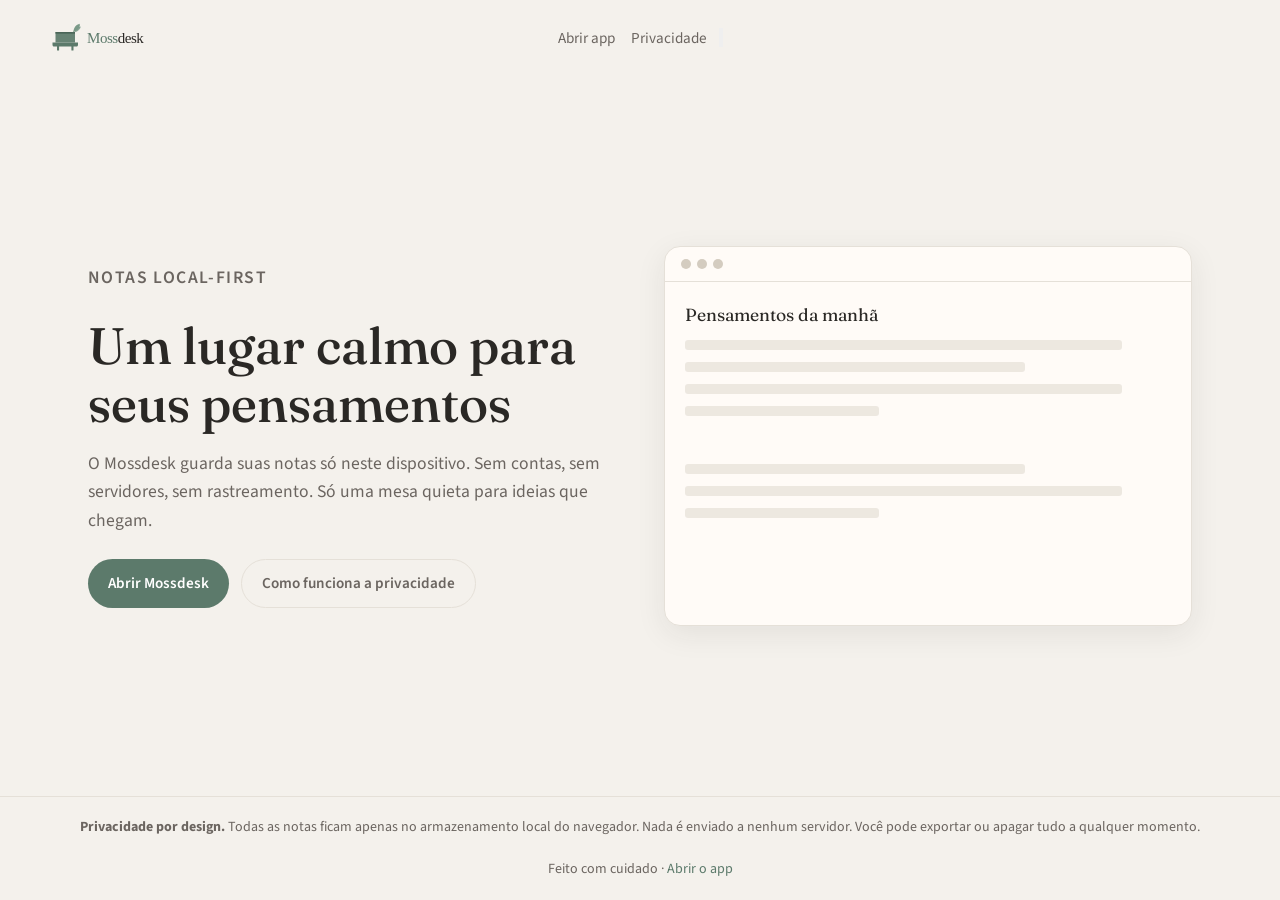
<file: index.html>
<!DOCTYPE html>
<html lang="pt-BR">
<head>
  <meta charset="UTF-8" />
  <meta name="viewport" content="width=device-width, initial-scale=1" />
  <title>Mossdesk — Um lugar calmo para seus pensamentos</title>
  <meta name="description" content="Mossdesk é um app de notas local-first. Seus pensamentos ficam no dispositivo. Sem contas, sem rastreamento." />
  <meta name="theme-color" content="#5C7A6B" />
  <meta name="mobile-web-app-capable" content="yes" />
  <meta name="apple-mobile-web-app-capable" content="yes" />
  <meta name="apple-mobile-web-app-status-bar-style" content="default" />
  <meta name="apple-mobile-web-app-title" content="Mossdesk" />
  <link rel="manifest" href="site.webmanifest" />
  <link rel="icon" href="favicon.svg" type="image/svg+xml" />
  <link rel="apple-touch-icon" href="favicon.svg" />
  <link rel="preconnect" href="https://fonts.googleapis.com" />
  <link rel="preconnect" href="https://fonts.gstatic.com" crossorigin />
  <link href="https://fonts.googleapis.com/css2?family=Fraunces:opsz,wght@9..144,400;9..144,500;9..144,600&family=Source+Sans+3:wght@400;500;600&display=swap" rel="stylesheet" />
  <link rel="stylesheet" href="styles.css" />
</head>
<body>
  <div class="landing">
    <div id="nav-overlay" class="nav-overlay" hidden></div>
    <aside id="side-nav" class="side-nav" aria-hidden="true">
      <div class="side-nav-header">
        <span class="side-nav-title">Menu</span>
        <button id="nav-close" class="btn-icon" aria-label="Fechar menu">
          <svg xmlns="http://www.w3.org/2000/svg" fill="none" viewBox="0 0 24 24" stroke="currentColor" stroke-width="2">
            <path stroke-linecap="round" stroke-linejoin="round" d="M6 18L18 6M6 6l12 12" />
          </svg>
        </button>
      </div>
      <nav class="side-nav-links">
        <a href="app.html" class="side-nav-link">Abrir app</a>
        <a href="#privacy" class="side-nav-link" id="nav-privacy">Privacidade</a>
      </nav>
    </aside>
    <header class="landing-header">
      <button id="nav-open" class="btn-icon header-menu-btn" aria-label="Abrir menu">
        <svg xmlns="http://www.w3.org/2000/svg" fill="none" viewBox="0 0 24 24" stroke="currentColor" stroke-width="2">
          <path stroke-linecap="round" stroke-linejoin="round" d="M3.75 6.75h16.5M3.75 12h16.5m-16.5 5.25h16.5" />
        </svg>
      </button>
      <a href="index.html" class="logo" aria-label="Mossdesk home">
        <img src="logo.svg" alt="Mossdesk" class="logo-img" width="160" height="48" />
      </a>
      <div class="header-right">
        <nav class="landing-nav desktop-nav">
          <a href="app.html">Abrir app</a>
          <a href="#privacy">Privacidade</a>
        </nav>
        <button class="theme-toggle" data-theme-toggle title="Tema" aria-label="Tema">
          <svg xmlns="http://www.w3.org/2000/svg" fill="none" viewBox="0 0 24 24" stroke="currentColor" stroke-width="2">
            <path stroke-linecap="round" stroke-linejoin="round" d="M21.752 15.002A9.72 9.72 0 0118 15.75c-5.385 0-9.75-4.365-9.75-9.75 0-1.33.266-2.597.748-3.752A9.753 9.753 0 003 11.25C3 16.635 7.365 21 12.75 21a9.753 9.753 0 009.002-5.998z" />
          </svg>
        </button>
      </div>
    </header>
    <main class="hero">
      <div class="hero-content">
        <p class="hero-eyebrow">Notas local-first</p>
        <h1>Um lugar calmo para seus pensamentos</h1>
        <p>
          O Mossdesk guarda suas notas só neste dispositivo.
          Sem contas, sem servidores, sem rastreamento.
          Só uma mesa quieta para ideias que chegam.
        </p>
        <div style="display: flex; gap: 0.75rem; flex-wrap: wrap;">
          <a href="app.html" class="btn btn-primary">Abrir Mossdesk</a>
          <a href="#privacy" class="btn btn-ghost">Como funciona a privacidade</a>
        </div>
      </div>
      <div class="hero-visual" aria-hidden="true">
        <div class="hero-visual-header">
          <div class="hero-visual-dot"></div>
          <div class="hero-visual-dot"></div>
          <div class="hero-visual-dot"></div>
        </div>
        <div class="hero-visual-body">
          <div class="hero-note-title">Pensamentos da manhã</div>
          <div class="hero-line long"></div>
          <div class="hero-line medium"></div>
          <div class="hero-line long"></div>
          <div class="hero-line short"></div>
          <div style="height: 1.5rem;"></div>
          <div class="hero-line medium"></div>
          <div class="hero-line long"></div>
          <div class="hero-line short"></div>
        </div>
      </div>
    </main>
    <footer class="landing-footer" id="privacy">
      <p>
        <strong>Privacidade por design.</strong>
        Todas as notas ficam apenas no armazenamento local do navegador.
        Nada é enviado a nenhum servidor. Você pode exportar ou apagar tudo a qualquer momento.
        <br /><br />
        Feito com cuidado · <a href="app.html">Abrir o app</a>
      </p>
    </footer>
  </div>
  <script>
    (function () {
      function initTheme() {
        const stored = localStorage.getItem("mossdesk-theme");
        if (stored === "dark" || stored === "light") {
          document.documentElement.setAttribute("data-theme", stored);
        }
      }
      function toggleTheme() {
        const current = document.documentElement.getAttribute("data-theme");
        const systemDark = window.matchMedia("(prefers-color-scheme: dark)").matches;
        let next = current === "dark" ? "light" : current === "light" ? "dark" : (systemDark ? "light" : "dark");
        document.documentElement.setAttribute("data-theme", next);
        localStorage.setItem("mossdesk-theme", next);
      }
      initTheme();
      document.querySelectorAll("[data-theme-toggle]").forEach((btn) => btn.addEventListener("click", toggleTheme));
      const sideNav = document.getElementById("side-nav");
      const overlay = document.getElementById("nav-overlay");
      const openBtn = document.getElementById("nav-open");
      const closeBtn = document.getElementById("nav-close");
      function openNav() {
        sideNav.classList.add("open");
        sideNav.setAttribute("aria-hidden", "false");
        overlay.hidden = false;
        overlay.classList.add("visible");
      }
      function closeNav() {
        sideNav.classList.remove("open");
        sideNav.setAttribute("aria-hidden", "true");
        overlay.classList.remove("visible");
        setTimeout(() => { overlay.hidden = true; }, 250);
      }
      openBtn.addEventListener("click", openNav);
      closeBtn.addEventListener("click", closeNav);
      overlay.addEventListener("click", closeNav);
      document.getElementById("nav-privacy").addEventListener("click", closeNav);
    })();
  </script>
</body>
</html>
</file>
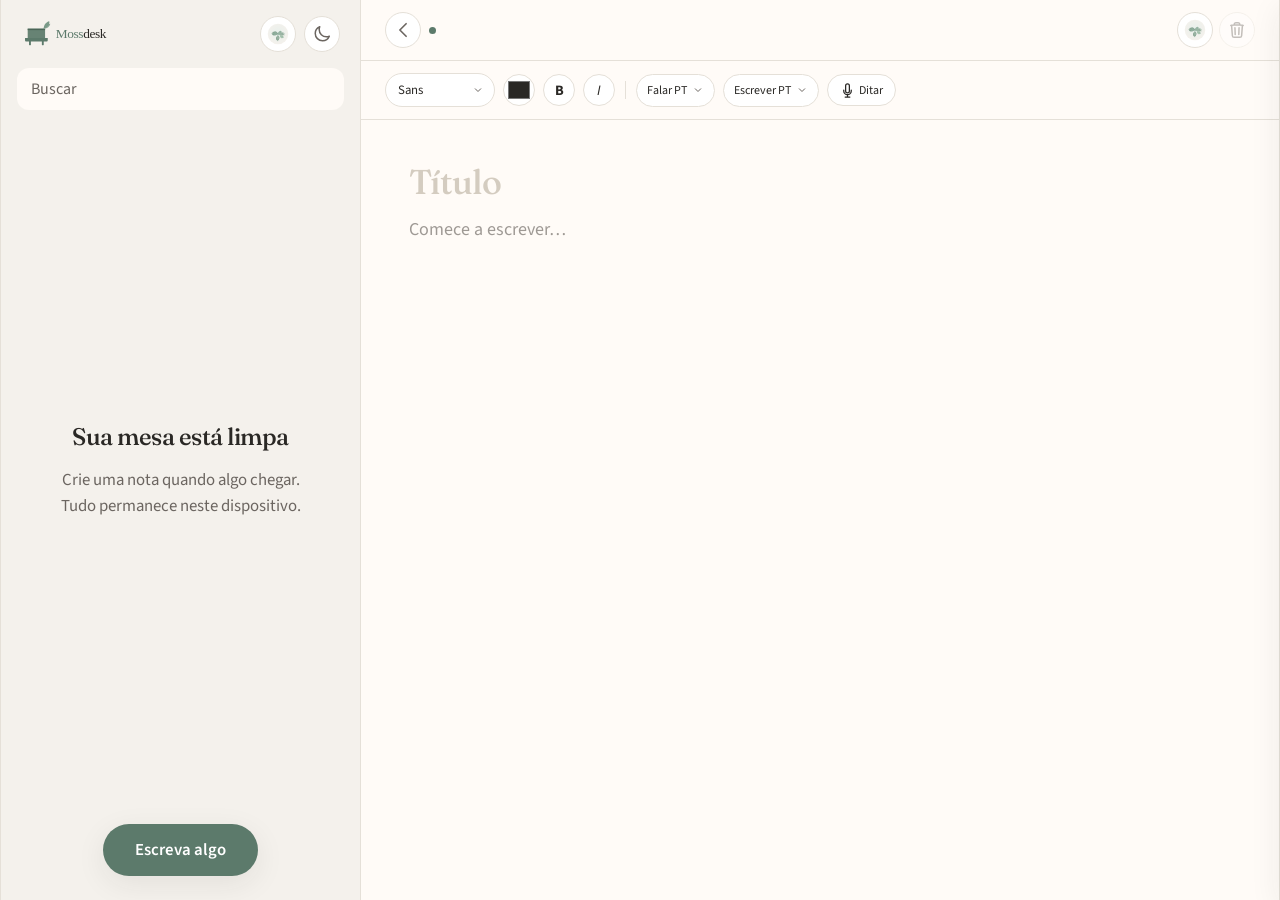
<file: app.html>
<!DOCTYPE html>
<html lang="pt-BR">
<head>
  <meta charset="UTF-8" />
  <meta name="viewport" content="width=device-width, initial-scale=1, viewport-fit=cover" />
  <title>Mossdesk</title>
  <meta name="description" content="Notas local-first. Seus pensamentos ficam neste dispositivo." />
  <meta name="theme-color" content="#5C7A6B" />
  <meta name="mobile-web-app-capable" content="yes" />
  <meta name="apple-mobile-web-app-capable" content="yes" />
  <meta name="apple-mobile-web-app-status-bar-style" content="default" />
  <meta name="apple-mobile-web-app-title" content="Mossdesk" />
  <link rel="manifest" href="site.webmanifest" />
  <link rel="icon" href="favicon.svg" type="image/svg+xml" />
  <link rel="apple-touch-icon" href="favicon.svg" />
  <link rel="preconnect" href="https://fonts.googleapis.com" />
  <link rel="preconnect" href="https://fonts.gstatic.com" crossorigin />
  <link href="https://fonts.googleapis.com/css2?family=Fraunces:opsz,wght@9..144,400;9..144,500;9..144,600&family=Source+Sans+3:wght@400;500;600&family=Lora:wght@400;600&family=Merriweather:wght@400;700&family=Playfair+Display:wght@400;600&family=IBM+Plex+Sans:wght@400;500;600&family=Space+Grotesk:wght@400;500;600&display=swap" rel="stylesheet" />
  <link rel="stylesheet" href="styles.css" />
  <link rel="stylesheet" href="lichen.css" />
</head>
<body>
  <div class="app notes-shell">
    <section id="home-view" class="home-view">
      <header class="home-header">
        <a href="index.html" class="home-logo" aria-label="Mossdesk">
          <img src="logo.svg" alt="Mossdesk" class="logo-img logo-img--sm" width="120" height="40" />
        </a>
        <div class="home-header-actions">
          <button id="btn-ai-home" class="pill-btn pill-btn--lichen" title="Lichen" aria-label="Lichen">
            <img src="lichen-avatar.svg" alt="" class="lichen-icon" width="22" height="22" />
          </button>
          <button class="pill-btn theme-toggle" data-theme-toggle title="Tema" aria-label="Tema">
            <svg xmlns="http://www.w3.org/2000/svg" width="18" height="18" fill="none" viewBox="0 0 24 24" stroke="currentColor" stroke-width="2">
              <path stroke-linecap="round" stroke-linejoin="round" d="M21.752 15.002A9.72 9.72 0 0118 15.75c-5.385 0-9.75-4.365-9.75-9.75 0-1.33.266-2.597.748-3.752A9.753 9.753 0 003 11.25C3 16.635 7.365 21 12.75 21a9.753 9.753 0 009.002-5.998z" />
            </svg>
          </button>
        </div>
      </header>
      <div class="home-search-wrap">
        <input id="search-input" class="home-search" type="search" placeholder="Buscar" autocomplete="off" />
      </div>
      <div id="home-empty" class="home-empty">
        <h1 class="home-empty-title">Sua mesa está limpa</h1>
        <p class="home-empty-text">Crie uma nota quando algo chegar.<br />Tudo permanece neste dispositivo.</p>
      </div>
      <div id="home-list" class="home-list" hidden></div>
      <div class="home-fab-wrap">
        <button id="btn-write" class="home-fab" type="button">Escreva algo</button>
      </div>
    </section>
    <section id="editor-view" class="editor-view" hidden>
      <header class="editor-topbar">
        <button id="btn-back" class="pill-btn" type="button" aria-label="Voltar">
          <svg xmlns="http://www.w3.org/2000/svg" width="20" height="20" fill="none" viewBox="0 0 24 24" stroke="currentColor" stroke-width="2">
            <path stroke-linecap="round" stroke-linejoin="round" d="M15.75 19.5L8.25 12l7.5-7.5" />
          </svg>
        </button>
        <div class="editor-topbar-meta">
          <span class="privacy-dot" title="Somente local"></span>
          <span id="editor-meta" class="editor-meta-text"></span>
        </div>
        <div class="editor-topbar-actions">
          <button id="btn-ai" class="pill-btn pill-btn--lichen" title="Lichen" aria-label="Lichen">
            <img src="lichen-avatar.svg" alt="" class="lichen-icon" width="22" height="22" />
          </button>
          <button id="btn-delete" class="pill-btn" title="Apagar" aria-label="Apagar" disabled>
            <svg xmlns="http://www.w3.org/2000/svg" width="18" height="18" fill="none" viewBox="0 0 24 24" stroke="currentColor" stroke-width="2">
              <path stroke-linecap="round" stroke-linejoin="round" d="M14.74 9l-.346 9m-4.788 0L9.26 9m9.968-3.21c.342.052.682.107 1.022.166m-1.022-.165L18.16 19.673a2.25 2.25 0 01-2.244 2.077H8.084a2.25 2.25 0 01-2.244-2.077L4.772 5.79m14.456 0a48.108 48.108 0 00-3.478-.397m-12 .562c.34-.059.68-.114 1.022-.165m0 0a48.11 48.11 0 013.478-.397m7.5 0v-.916c0-1.18-.91-2.164-2.09-2.201a51.964 51.964 0 00-3.32 0c-1.18.037-2.09 1.022-2.09 2.201v.916m7.5 0a48.667 48.667 0 00-7.5 0" />
            </svg>
          </button>
        </div>
      </header>
      <div class="format-bar format-bar--notes" role="toolbar" aria-label="Formatação">
        <select id="font-select" class="pill-select" title="Fonte">
          <option value="Source Sans 3, system-ui, sans-serif">Sans</option>
          <option value="Fraunces, Georgia, serif">Fraunces</option>
          <option value="Lora, Georgia, serif">Lora</option>
          <option value="Merriweather, Georgia, serif">Merriweather</option>
          <option value="Playfair Display, Georgia, serif">Playfair</option>
          <option value="IBM Plex Sans, system-ui, sans-serif">Plex</option>
          <option value="Space Grotesk, system-ui, sans-serif">Grotesk</option>
          <option value="Georgia, serif">Georgia</option>
        </select>
        <input type="color" id="color-picker" class="pill-color" value="#2A2825" title="Cor" />
        <button type="button" id="btn-bold" class="pill-tool" title="Negrito"><strong>B</strong></button>
        <button type="button" id="btn-italic" class="pill-tool" title="Itálico"><em>I</em></button>
        <span class="pill-sep"></span>
        <select id="dictation-speak-lang" class="pill-select pill-select--sm" title="Idioma da fala">
          <option value="pt-BR">Falar PT</option>
          <option value="en-US">Falar EN</option>
          <option value="es-ES">Falar ES</option>
          <option value="de-DE">Falar DE</option>
          <option value="fr-FR">Falar FR</option>
        </select>
        <select id="dictation-write-lang" class="pill-select pill-select--sm" title="Idioma da escrita">
          <option value="pt">Escrever PT</option>
          <option value="en">Escrever EN</option>
          <option value="es">Escrever ES</option>
          <option value="de">Escrever DE</option>
          <option value="fr">Escrever FR</option>
        </select>
        <button type="button" id="btn-mic" class="pill-tool pill-tool--mic" title="Ditar">
          <svg xmlns="http://www.w3.org/2000/svg" width="15" height="15" fill="none" viewBox="0 0 24 24" stroke="currentColor" stroke-width="2">
            <path stroke-linecap="round" stroke-linejoin="round" d="M12 18.75a6 6 0 006-6v-1.5m-6 7.5a6 6 0 01-6-6v-1.5m6 7.5v3.75m-3.75 0h7.5M12 15.75a3 3 0 01-3-3V4.5a3 3 0 116 0v8.25a3 3 0 01-3 3z" />
          </svg>
          <span id="mic-label">Ditar</span>
        </button>
      </div>
      <div class="editor-scroll">
        <input id="note-title" class="note-title-input" type="text" placeholder="Título" autocomplete="off" />
        <div id="note-content" class="note-content" contenteditable="true" role="textbox" aria-multiline="true" aria-label="Conteúdo" data-placeholder="Comece a escrever…"></div>
      </div>
    </section>
    <aside id="ai-panel" class="ai-panel" aria-hidden="true">
      <div class="ai-panel-header">
        <div class="ai-panel-identity">
          <div class="lichen-avatar-wrap" aria-hidden="true">
            <img src="lichen-avatar.svg" alt="" class="lichen-avatar" width="56" height="56" />
          </div>
          <div>
            <h2 class="ai-panel-title">Lichen</h2>
            <p class="ai-panel-sub">Companheiro calmo da sua mesa</p>
          </div>
        </div>
        <button id="ai-close" class="pill-btn" aria-label="Fechar">
          <svg xmlns="http://www.w3.org/2000/svg" width="18" height="18" fill="none" viewBox="0 0 24 24" stroke="currentColor" stroke-width="2">
            <path stroke-linecap="round" stroke-linejoin="round" d="M6 18L18 6M6 6l12 12" />
          </svg>
        </button>
      </div>
      <div class="ai-lang-row">
        <label for="lichen-lang" class="ai-lang-label">Idioma</label>
        <select id="lichen-lang" class="pill-select">
          <option value="pt">Português</option>
          <option value="en">English</option>
          <option value="es">Español</option>
          <option value="de">Deutsch</option>
          <option value="fr">Français</option>
        </select>
      </div>
      <div class="ai-quick">
        <button type="button" class="ai-chip" data-action="summarize">Resumir</button>
        <button type="button" class="ai-chip" data-action="continue">Continuar</button>
        <button type="button" class="ai-chip" data-action="shorten">Encurtar</button>
        <button type="button" class="ai-chip" data-action="expand">Expandir</button>
        <button type="button" class="ai-chip" data-action="improve">Melhorar</button>
        <button type="button" class="ai-chip" data-action="outline">Estrutura</button>
        <button type="button" class="ai-chip" data-action="questions">Perguntas</button>
        <button type="button" class="ai-chip" data-action="research">Pesquisar</button>
      </div>
      <div id="ai-messages" class="ai-messages"></div>
      <div class="ai-input-row">
        <textarea id="ai-input" class="ai-input" rows="2" placeholder="Pergunte ao Lichen…"></textarea>
        <div class="ai-input-actions">
          <button type="button" id="ai-mic" class="pill-btn" aria-label="Falar">
            <svg xmlns="http://www.w3.org/2000/svg" width="18" height="18" fill="none" viewBox="0 0 24 24" stroke="currentColor" stroke-width="2">
              <path stroke-linecap="round" stroke-linejoin="round" d="M12 18.75a6 6 0 006-6v-1.5m-6 7.5a6 6 0 01-6-6v-1.5m6 7.5v3.75m-3.75 0h7.5M12 15.75a3 3 0 01-3-3V4.5a3 3 0 116 0v8.25a3 3 0 01-3 3z" />
            </svg>
          </button>
          <button type="button" id="ai-send" class="btn btn-primary ai-send">Enviar</button>
        </div>
      </div>
      <details class="ai-settings">
        <summary>API (opcional)</summary>
        <p class="ai-settings-help">Chave compatível com OpenAI. Só neste navegador.</p>
        <label class="ai-settings-label" for="ai-api-key">API key</label>
        <input id="ai-api-key" class="ai-settings-input" type="password" placeholder="sk-…" autocomplete="off" />
        <label class="ai-settings-label" for="ai-api-base">Base URL</label>
        <input id="ai-api-base" class="ai-settings-input" type="url" placeholder="https://api.openai.com/v1" autocomplete="off" />
        <label class="ai-settings-label" for="ai-api-model">Model</label>
        <input id="ai-api-model" class="ai-settings-input" type="text" placeholder="gpt-4o-mini" autocomplete="off" />
        <button type="button" id="ai-save-settings" class="btn btn-ghost ai-save-btn">Salvar</button>
        <p id="ai-settings-status" class="ai-settings-status"></p>
      </details>
      <p class="ai-privacy-note">Lichen funciona offline por padrão.</p>
    </aside>
    <div id="ai-overlay" class="ai-overlay" hidden></div>
    <button id="btn-new" type="button" hidden></button>
    <button id="btn-export" type="button" hidden></button>
    <button id="btn-clear" type="button" hidden></button>
    <div id="notes-list" hidden></div>
    <div id="sidebar" hidden></div>
    <div id="sidebar-overlay" hidden></div>
    <div id="editor-empty" hidden></div>
    <div id="editor-form" hidden></div>
    <button id="mobile-menu-btn" type="button" hidden></button>
  </div>
  <script src="app.js"></script>
</body>
</html>
</file>
<file: styles.css>
/* Mossdesk — mobile-first + desktop master-detail */

:root {
  --bg: #F4F1EC;
  --surface: #FFFBF7;
  --surface-elevated: #FFFFFF;
  --text: #2A2825;
  --text-muted: #6B6560;
  --accent: #5C7A6B;
  --accent-hover: #4A6557;
  --accent-soft: #E8F0EC;
  --border: #E5E0D8;
  --border-strong: #D4CCC0;
  --danger: #A65D4E;
  --danger-soft: #F8EDE9;
  --shadow-soft: 0 1px 3px rgba(42, 40, 37, 0.04);
  --shadow-lift: 0 8px 30px rgba(42, 40, 37, 0.08);
  --font-display: "Fraunces", Georgia, serif;
  --font-body: "Source Sans 3", system-ui, -apple-system, sans-serif;
  --radius-pill: 999px;
  --radius-md: 12px;
  --radius-lg: 16px;
  --ease: cubic-bezier(0.32, 0.72, 0, 1);
  --ease-out: cubic-bezier(0.22, 1, 0.36, 1);
  --duration: 0.38s;
}

[data-theme="dark"] {
  --bg: #1C1B19;
  --surface: #252320;
  --surface-elevated: #2E2C29;
  --text: #F0EDE8;
  --text-muted: #A09A92;
  --accent: #7A9A88;
  --accent-hover: #8FAE9C;
  --accent-soft: #2A332E;
  --border: #3A3732;
  --border-strong: #4A4640;
  --danger: #C47A6C;
  --danger-soft: #3A2A26;
  --shadow-soft: 0 1px 3px rgba(0, 0, 0, 0.2);
  --shadow-lift: 0 8px 30px rgba(0, 0, 0, 0.35);
}

@media (prefers-color-scheme: dark) {
  :root:not([data-theme="light"]) {
    --bg: #1C1B19;
    --surface: #252320;
    --surface-elevated: #2E2C29;
    --text: #F0EDE8;
    --text-muted: #A09A92;
    --accent: #7A9A88;
    --accent-hover: #8FAE9C;
    --accent-soft: #2A332E;
    --border: #3A3732;
    --border-strong: #4A4640;
    --danger: #C47A6C;
    --danger-soft: #3A2A26;
    --shadow-soft: 0 1px 3px rgba(0, 0, 0, 0.2);
    --shadow-lift: 0 8px 30px rgba(0, 0, 0, 0.35);
  }
}

*, *::before, *::after { box-sizing: border-box; margin: 0; padding: 0; }
html { font-size: 16px; -webkit-font-smoothing: antialiased; height: 100%; }
body {
  font-family: var(--font-body);
  background: var(--bg);
  color: var(--text);
  line-height: 1.5;
  min-height: 100%;
  min-height: 100dvh;
  transition: background 0.25s ease, color 0.25s ease;
}

.logo-img { display: block; height: 36px; width: auto; }
.logo-img--sm { height: 32px; }

.notes-shell, .app.notes-shell {
  position: relative;
  min-height: 100dvh;
  height: 100dvh;
  overflow: hidden;
  display: block;
  background: var(--bg);
}

.home-view,
.editor-view {
  position: absolute;
  inset: 0;
  display: flex;
  flex-direction: column;
  will-change: transform, opacity;
  backface-visibility: hidden;
  -webkit-backface-visibility: hidden;
}

.home-view {
  z-index: 1;
  opacity: 0;
  transform: translate3d(-28%, 0, 0) scale(0.96);
  transition: opacity var(--duration) var(--ease), transform var(--duration) var(--ease);
  pointer-events: none;
}
.home-view.is-visible {
  opacity: 1;
  transform: translate3d(0, 0, 0) scale(1);
  pointer-events: auto;
}
.home-view.is-leaving {
  opacity: 0.55;
  transform: translate3d(-18%, 0, 0) scale(0.97);
  pointer-events: none;
}

.editor-view {
  z-index: 2;
  background: var(--bg);
  opacity: 0;
  transform: translate3d(100%, 0, 0);
  transition: opacity var(--duration) var(--ease), transform var(--duration) var(--ease);
  pointer-events: none;
  box-shadow: -8px 0 32px rgba(42, 40, 37, 0.06);
}
.editor-view.is-visible {
  opacity: 1;
  transform: translate3d(0, 0, 0);
  pointer-events: auto;
}
.editor-view.is-leaving {
  opacity: 0;
  transform: translate3d(100%, 0, 0);
  pointer-events: none;
}

.home-note {
  opacity: 0;
  transform: translateY(12px);
  animation: noteIn 0.4s var(--ease-out) forwards;
}
.home-note:nth-child(1) { animation-delay: 0.04s; }
.home-note:nth-child(2) { animation-delay: 0.08s; }
.home-note:nth-child(3) { animation-delay: 0.12s; }
.home-note:nth-child(4) { animation-delay: 0.16s; }
.home-note:nth-child(5) { animation-delay: 0.2s; }
.home-note:nth-child(6) { animation-delay: 0.24s; }
.home-note:nth-child(n+7) { animation-delay: 0.28s; }

@keyframes noteIn {
  to { opacity: 1; transform: translateY(0); }
}

.home-empty.is-visible .home-empty-title,
.home-empty.is-visible .home-empty-text {
  animation: fadeUp 0.45s var(--ease-out) both;
}
.home-empty.is-visible .home-empty-text { animation-delay: 0.08s; }

@keyframes fadeUp {
  from { opacity: 0; transform: translateY(10px); }
  to { opacity: 1; transform: translateY(0); }
}

@keyframes fadeDown {
  from { opacity: 0; transform: translateY(-8px); }
  to { opacity: 1; transform: translateY(0); }
}

.home-fab.pulse { animation: fabPulse 0.45s var(--ease); }
@keyframes fabPulse {
  0% { transform: scale(1); }
  40% { transform: scale(0.92); }
  100% { transform: scale(1); }
}

.editor-view.is-visible .editor-topbar { animation: fadeDown 0.35s var(--ease-out) both; }
.editor-view.is-visible .format-bar--notes { animation: fadeDown 0.4s var(--ease-out) 0.04s both; }
.editor-view.is-visible .editor-scroll { animation: fadeUp 0.4s var(--ease-out) 0.06s both; }

@media (prefers-reduced-motion: reduce) {
  .home-view, .editor-view, .home-note, .home-fab,
  .editor-view.is-visible .editor-topbar,
  .editor-view.is-visible .format-bar--notes,
  .editor-view.is-visible .editor-scroll,
  .home-empty.is-visible .home-empty-title,
  .home-empty.is-visible .home-empty-text {
    animation: none !important;
    transition-duration: 0.01ms !important;
  }
  .home-view, .editor-view { transform: none !important; }
  .home-view.is-visible, .editor-view.is-visible { opacity: 1; }
}

.home-header {
  display: flex; align-items: center; justify-content: space-between;
  padding: 12px 16px; padding-top: max(12px, env(safe-area-inset-top));
}
.home-header-actions { display: flex; gap: 8px; }
.home-search-wrap { padding: 0 16px 12px; }
.home-search {
  width: 100%; padding: 10px 14px; border: none; border-radius: var(--radius-md);
  background: var(--surface); color: var(--text); font-family: var(--font-body);
  font-size: 1rem; outline: none;
  transition: box-shadow 0.2s ease, background 0.2s ease;
}
.home-search::placeholder { color: var(--text-muted); }
.home-search:focus {
  box-shadow: 0 0 0 3px var(--accent-soft);
  background: var(--surface-elevated);
}

.home-empty {
  flex: 1; display: flex; flex-direction: column; align-items: center;
  justify-content: center; text-align: center; padding: 24px 32px 120px;
}
.home-empty-title {
  font-family: var(--font-display); font-size: 1.75rem; font-weight: 500;
  letter-spacing: -0.02em; margin-bottom: 12px; color: var(--text);
}
.home-empty-text {
  color: var(--text-muted); font-size: 1.05rem; line-height: 1.55; max-width: 280px;
}

.home-list {
  flex: 1; overflow-y: auto; padding: 0 16px 100px; -webkit-overflow-scrolling: touch;
}
.home-note {
  display: block; width: 100%; text-align: left; padding: 14px 16px; margin-bottom: 8px;
  border: none; border-radius: var(--radius-md); background: var(--surface); color: var(--text);
  cursor: pointer; font-family: var(--font-body);
  -webkit-tap-highlight-color: transparent; touch-action: manipulation;
  transition: transform 0.18s var(--ease), background 0.18s ease, box-shadow 0.18s ease;
}
.home-note:active, .home-note.is-pressed {
  transform: scale(0.975);
  background: var(--accent-soft);
  box-shadow: inset 0 0 0 1px var(--border);
}
.home-note.is-active {
  background: var(--accent-soft);
  box-shadow: inset 0 0 0 1px var(--accent);
}
.home-note-title {
  font-size: 1.05rem; font-weight: 600; margin-bottom: 4px;
  white-space: nowrap; overflow: hidden; text-overflow: ellipsis;
}
.home-note-preview {
  font-size: 0.9rem; color: var(--text-muted);
  white-space: nowrap; overflow: hidden; text-overflow: ellipsis;
}
.home-note-date { font-size: 0.75rem; color: var(--text-muted); margin-top: 6px; opacity: 0.85; }

.home-fab-wrap {
  position: absolute; left: 0; right: 0; bottom: 0; padding: 16px 24px;
  padding-bottom: max(20px, env(safe-area-inset-bottom));
  display: flex; justify-content: center;
  background: linear-gradient(to top, var(--bg) 60%, transparent);
  pointer-events: none; z-index: 5;
}
.home-fab {
  pointer-events: auto; position: relative; overflow: hidden;
  border: none; border-radius: var(--radius-pill); padding: 14px 32px;
  font-family: var(--font-body); font-size: 1.05rem; font-weight: 600;
  background: var(--accent); color: #fff; cursor: pointer; box-shadow: var(--shadow-lift);
  -webkit-tap-highlight-color: transparent; touch-action: manipulation;
  transition: transform 0.22s var(--ease), background 0.2s ease, box-shadow 0.22s ease;
}
.home-fab:hover { background: var(--accent-hover); }
.home-fab:active, .home-fab.is-pressed {
  transform: scale(0.94);
  box-shadow: 0 2px 12px rgba(92, 122, 107, 0.35);
}
.home-fab .touch-ripple {
  position: absolute; border-radius: 50%; background: rgba(255, 255, 255, 0.35);
  transform: scale(0); pointer-events: none; animation: rippleOut 0.55s var(--ease-out) forwards;
}
@keyframes rippleOut {
  to { transform: scale(2.8); opacity: 0; }
}

.editor-topbar {
  display: flex; align-items: center; gap: 8px; padding: 10px 12px;
  padding-top: max(10px, env(safe-area-inset-top));
  border-bottom: 1px solid var(--border); background: var(--surface);
}
.editor-topbar-meta { flex: 1; display: flex; align-items: center; gap: 6px; min-width: 0; }
.privacy-dot { width: 7px; height: 7px; border-radius: 50%; background: var(--accent); flex-shrink: 0; }
.editor-meta-text {
  font-size: 0.8rem; color: var(--text-muted); white-space: nowrap; overflow: hidden; text-overflow: ellipsis;
}
.editor-topbar-actions { display: flex; gap: 6px; }

.pill-btn, .pill-tool, .ai-chip, .btn, .ai-insert-btn {
  -webkit-tap-highlight-color: transparent;
  touch-action: manipulation;
  user-select: none;
  -webkit-user-select: none;
}

.pill-btn {
  width: 36px; height: 36px; border-radius: var(--radius-pill);
  border: 1px solid var(--border); background: var(--surface-elevated); color: var(--text-muted);
  display: inline-flex; align-items: center; justify-content: center; cursor: pointer; flex-shrink: 0;
  transition: transform 0.16s var(--ease), background 0.16s ease, border-color 0.16s ease, color 0.16s ease;
}
.pill-btn:hover { border-color: var(--accent); color: var(--accent); background: var(--accent-soft); }
.pill-btn:active, .pill-btn.is-pressed {
  transform: scale(0.88);
  background: var(--accent-soft);
  border-color: var(--accent);
  color: var(--accent);
}
.pill-btn:disabled { opacity: 0.4; cursor: default; }

.format-bar--notes {
  display: flex; flex-wrap: nowrap; align-items: center; gap: 6px; padding: 10px 12px;
  overflow-x: auto; -webkit-overflow-scrolling: touch;
  border-bottom: 1px solid var(--border); background: var(--surface); scrollbar-width: none;
}
.format-bar--notes::-webkit-scrollbar { display: none; }

.pill-select {
  appearance: none; -webkit-appearance: none;
  border: 1px solid var(--border); border-radius: var(--radius-pill);
  background: var(--surface-elevated); color: var(--text); font-family: var(--font-body);
  font-size: 0.8rem; padding: 7px 28px 7px 12px;
  background-image: url("data:image/svg+xml,%3Csvg xmlns='http://www.w3.org/2000/svg' width='12' height='12' fill='none' stroke='%236B6560' stroke-width='2' viewBox='0 0 24 24'%3E%3Cpath d='M6 9l6 6 6-6'/%3E%3C/svg%3E");
  background-repeat: no-repeat; background-position: right 10px center;
  cursor: pointer; max-width: 110px; flex-shrink: 0;
  transition: transform 0.16s var(--ease);
}
.pill-select:active { transform: scale(0.96); }
.pill-select--sm { max-width: 100px; font-size: 0.75rem; padding: 7px 26px 7px 10px; }

.pill-color {
  width: 32px; height: 32px; border-radius: var(--radius-pill);
  border: 1px solid var(--border); padding: 2px; background: var(--surface-elevated);
  cursor: pointer; flex-shrink: 0;
}

.pill-tool {
  min-width: 32px; height: 32px; padding: 0 10px; border-radius: var(--radius-pill);
  border: 1px solid var(--border); background: var(--surface-elevated); color: var(--text);
  font-family: var(--font-body); font-size: 0.9rem; cursor: pointer;
  display: inline-flex; align-items: center; justify-content: center; gap: 4px; flex-shrink: 0;
  transition: transform 0.16s var(--ease), background 0.16s ease, border-color 0.16s ease, color 0.16s ease;
}
.pill-tool:hover { border-color: var(--accent); color: var(--accent); background: var(--accent-soft); }
.pill-tool:active, .pill-tool.is-pressed {
  transform: scale(0.88);
  background: var(--accent-soft);
  border-color: var(--accent);
  color: var(--accent);
}
.pill-tool.is-on {
  background: var(--accent-soft);
  border-color: var(--accent);
  color: var(--accent);
}
.pill-tool--mic { font-size: 0.75rem; padding: 0 12px; }
.pill-tool.listening {
  background: var(--danger-soft); border-color: var(--danger); color: var(--danger);
}
.pill-sep { width: 1px; height: 18px; background: var(--border); margin: 0 2px; flex-shrink: 0; }

.editor-scroll {
  flex: 1; overflow-y: auto; padding: 20px 20px 40px; -webkit-overflow-scrolling: touch;
}
.note-title-input {
  width: 100%; border: none; background: transparent;
  font-family: var(--font-display); font-size: 1.75rem; font-weight: 500;
  letter-spacing: -0.02em; color: var(--text); outline: none; margin-bottom: 12px;
  -webkit-tap-highlight-color: transparent;
}
.note-title-input::placeholder { color: var(--border-strong); }
.note-content {
  min-height: 50vh; font-family: var(--font-body); font-size: 1.1rem; line-height: 1.65;
  color: var(--text); outline: none; white-space: pre-wrap; word-break: break-word;
  -webkit-tap-highlight-color: transparent;
}
.note-content:empty:before {
  content: attr(data-placeholder); color: var(--text-muted); opacity: 0.65; pointer-events: none;
}

.btn {
  display: inline-flex; align-items: center; justify-content: center; gap: 6px;
  padding: 0.75rem 1.25rem; font-family: var(--font-body); font-size: 0.95rem; font-weight: 600;
  border: none; border-radius: var(--radius-pill); cursor: pointer; text-decoration: none;
  transition: transform 0.16s var(--ease), background 0.16s ease;
}
.btn:active, .btn.is-pressed { transform: scale(0.96); }
.btn-primary { background: var(--accent); color: #fff; }
.btn-primary:hover { background: var(--accent-hover); }
.btn-primary:disabled { opacity: 0.55; cursor: not-allowed; }
.btn-ghost { background: transparent; color: var(--text-muted); border: 1px solid var(--border); }

.ai-overlay {
  position: fixed; inset: 0; background: rgba(42, 40, 37, 0.3); z-index: 300;
  opacity: 0; transition: opacity 0.3s var(--ease);
}
.ai-overlay.visible { opacity: 1; }
[data-theme="dark"] .ai-overlay { background: rgba(0, 0, 0, 0.5); }
.ai-panel {
  position: fixed; top: 0; right: 0; bottom: 0; width: min(400px, 100vw);
  background: var(--surface); z-index: 310; transform: translateX(100%);
  transition: transform 0.35s var(--ease); display: flex; flex-direction: column;
  box-shadow: var(--shadow-lift); border-left: 1px solid var(--border);
}
.ai-panel.open { transform: translateX(0); }
.ai-panel-header {
  display: flex; align-items: flex-start; justify-content: space-between;
  padding: 16px; border-bottom: 1px solid var(--border);
}
.ai-panel-title { font-family: var(--font-display); font-size: 1.25rem; font-weight: 500; }
.ai-panel-sub { font-size: 0.8rem; color: var(--text-muted); margin-top: 2px; }
.ai-lang-row {
  display: flex; align-items: center; gap: 10px; padding: 10px 16px; border-bottom: 1px solid var(--border);
}
.ai-lang-label { font-size: 0.8rem; color: var(--text-muted); }
.ai-quick {
  display: flex; flex-wrap: wrap; gap: 6px; padding: 12px 16px; border-bottom: 1px solid var(--border);
}
.ai-chip {
  font-size: 0.75rem; padding: 0.4rem 0.75rem; border-radius: var(--radius-pill);
  border: 1px solid var(--border); background: var(--bg); color: var(--text);
  cursor: pointer; font-family: var(--font-body);
  transition: transform 0.15s ease, background 0.15s ease, border-color 0.15s ease;
}
.ai-chip:hover { border-color: var(--accent); color: var(--accent); background: var(--accent-soft); }
.ai-chip:active, .ai-chip.is-pressed {
  transform: scale(0.94);
  background: var(--accent-soft);
  border-color: var(--accent);
  color: var(--accent);
}
.ai-messages {
  flex: 1; overflow-y: auto; padding: 16px; display: flex; flex-direction: column; gap: 12px;
}
.ai-msg-wrap {
  display: flex; flex-direction: column; gap: 4px; max-width: 92%;
  animation: msgIn 0.3s var(--ease-out) both;
}
@keyframes msgIn {
  from { opacity: 0; transform: translateY(8px); }
  to { opacity: 1; transform: translateY(0); }
}
.ai-msg-wrap--user { align-self: flex-end; align-items: flex-end; }
.ai-msg-wrap--assistant { align-self: flex-start; }
.ai-msg {
  padding: 12px; border-radius: var(--radius-md); font-size: 0.9rem; line-height: 1.5; white-space: pre-wrap;
}
.ai-msg--user { background: var(--accent-soft); }
.ai-msg--assistant { background: var(--bg); border: 1px solid var(--border); }
.ai-msg-actions { display: flex; gap: 6px; }
.ai-insert-btn {
  font-size: 0.7rem; padding: 0.3rem 0.6rem; border-radius: var(--radius-pill);
  border: 1px solid var(--border); background: var(--surface-elevated);
  color: var(--accent); cursor: pointer; font-family: var(--font-body);
}
.ai-insert-btn.just-done { animation: insertFlash 0.5s var(--ease); }
@keyframes insertFlash {
  0% { background: var(--accent-soft); }
  100% { background: var(--surface-elevated); }
}
.ai-input-row {
  padding: 12px 16px; border-top: 1px solid var(--border);
  display: flex; flex-direction: column; gap: 8px;
}
.ai-input {
  width: 100%; padding: 10px 12px; font-family: var(--font-body); font-size: 0.9rem;
  border: 1px solid var(--border); border-radius: var(--radius-md); background: var(--bg);
  color: var(--text); resize: none; outline: none;
}
.ai-input-actions { display: flex; justify-content: flex-end; gap: 8px; align-items: center; }
.ai-send { padding: 0.5rem 1.1rem; font-size: 0.85rem; }
.ai-settings {
  margin: 0 16px 8px; border: 1px solid var(--border); border-radius: var(--radius-md);
  padding: 8px 12px; font-size: 0.8rem; color: var(--text-muted);
}
.ai-settings summary { cursor: pointer; color: var(--text); font-weight: 500; }
.ai-settings-help { margin: 8px 0; line-height: 1.4; }
.ai-settings-label { display: block; margin-top: 8px; margin-bottom: 2px; font-size: 0.75rem; }
.ai-settings-input {
  width: 100%; padding: 6px 8px; font-size: 0.8rem; border: 1px solid var(--border);
  border-radius: 8px; background: var(--bg); color: var(--text); font-family: var(--font-body);
}
.ai-save-btn { margin-top: 10px; width: 100%; }
.ai-settings-status { margin-top: 6px; font-size: 0.75rem; color: var(--accent); }
.ai-privacy-note {
  font-size: 0.7rem; color: var(--text-muted); padding: 0 16px 12px; line-height: 1.4;
}

.landing { min-height: 100vh; display: flex; flex-direction: column; }
.landing-header {
  padding: 16px 20px; display: grid; grid-template-columns: 40px 1fr 40px;
  align-items: center; gap: 12px;
}
.landing-header .logo { justify-self: center; display: flex; }
.header-menu-btn { justify-self: start; }
.header-right { justify-self: end; display: flex; align-items: center; gap: 12px; }
.desktop-nav { display: none; gap: 16px; }
.desktop-nav a { color: var(--text-muted); text-decoration: none; font-size: 0.95rem; }
.hero {
  flex: 1; display: grid; grid-template-columns: 1fr; gap: 32px;
  align-items: center; padding: 32px 20px; max-width: 1100px; margin: 0 auto; width: 100%;
}
.hero-eyebrow {
  font-size: 0.85rem; text-transform: uppercase; letter-spacing: 0.08em;
  color: var(--accent); margin-bottom: 12px; font-weight: 600;
}
.hero h1 {
  font-family: var(--font-display); font-size: clamp(2.2rem, 5vw, 3.2rem);
  font-weight: 500; line-height: 1.15; margin-bottom: 16px;
}
.hero p { font-size: 1.1rem; color: var(--text-muted); margin-bottom: 24px; line-height: 1.6; }
.hero-visual { display: none; }
.landing-footer {
  padding: 20px; text-align: center; font-size: 0.875rem; color: var(--text-muted);
  border-top: 1px solid var(--border);
}
.landing-footer a { color: var(--accent); text-decoration: none; }
.nav-overlay, .side-nav { display: none; }

/* ========== DESKTOP: master–detail ========== */
@media (min-width: 801px) {
  .landing-header { grid-template-columns: 1fr auto 1fr; padding: 20px 48px; }
  .header-menu-btn { display: none; }
  .landing-header .logo { justify-self: start; }
  .desktop-nav { display: flex; }
  .hero {
    grid-template-columns: 1fr 1fr;
    padding: 64px 48px;
    max-width: 1200px;
    gap: 48px;
  }
  .hero-visual {
    display: flex; flex-direction: column; height: 380px;
    background: var(--surface); border-radius: var(--radius-lg);
    border: 1px solid var(--border); box-shadow: var(--shadow-lift); overflow: hidden;
  }
  .hero-visual-header { padding: 12px 16px; border-bottom: 1px solid var(--border); display: flex; gap: 6px; }
  .hero-visual-dot { width: 10px; height: 10px; border-radius: 50%; background: var(--border-strong); }
  .hero-visual-body { flex: 1; padding: 20px; display: flex; flex-direction: column; gap: 12px; }
  .hero-line { height: 10px; background: var(--border); border-radius: 3px; opacity: 0.7; }
  .hero-line.short { width: 40%; } .hero-line.medium { width: 70%; } .hero-line.long { width: 90%; }
  .hero-note-title { font-family: var(--font-display); font-size: 1.1rem; }

  .notes-shell, .app.notes-shell {
    display: flex;
    flex-direction: row;
    max-width: 1400px;
    margin: 0 auto;
    border-left: 1px solid var(--border);
    border-right: 1px solid var(--border);
    box-shadow: var(--shadow-lift);
  }

  .home-view,
  .editor-view {
    position: relative;
    inset: auto;
    height: 100%;
    max-width: none;
    margin: 0;
    left: auto;
    right: auto;
    transform: none !important;
    opacity: 1 !important;
    pointer-events: auto !important;
    transition: none;
    will-change: auto;
  }

  .home-view {
    width: 340px;
    min-width: 300px;
    max-width: 380px;
    flex-shrink: 0;
    border-right: 1px solid var(--border);
    z-index: 1;
    background: var(--bg);
  }

  .home-view.is-leaving,
  .editor-view.is-leaving {
    opacity: 1 !important;
    transform: none !important;
  }

  .editor-view {
    flex: 1;
    min-width: 0;
    z-index: 2;
    box-shadow: none;
    background: var(--surface);
  }

  .editor-view[hidden],
  .home-view[hidden] {
    display: flex !important;
  }

  .home-header { padding: 16px 20px; padding-top: 16px; }
  .home-search-wrap { padding: 0 16px 16px; }
  .home-list { padding: 0 12px 100px; }
  .home-note { padding: 14px 14px; margin-bottom: 6px; }
  .home-empty { padding: 32px 24px 120px; }
  .home-empty-title { font-size: 1.5rem; }
  .home-fab-wrap { padding: 16px 20px 24px; }

  .editor-topbar { padding: 12px 24px; padding-top: 12px; }
  .format-bar--notes { padding: 12px 24px; flex-wrap: wrap; gap: 8px; }
  .editor-scroll { padding: 32px 40px 64px; max-width: 720px; }
  .note-title-input { font-size: 2rem; }
  .note-content { font-size: 1.125rem; line-height: 1.7; }

  .ai-panel { width: min(420px, 40vw); }

  body { background: var(--bg); }
  html { background: color-mix(in srgb, var(--bg) 92%, var(--border)); }
}

@media (min-width: 1100px) {
  .home-view { width: 360px; max-width: 400px; }
  .editor-scroll { padding: 40px 48px 80px; max-width: 780px; }
  .note-title-input { font-size: 2.15rem; }
}

.editor-view.is-desktop-empty .editor-scroll,
.editor-view.is-desktop-empty .format-bar--notes {
  opacity: 0.35;
  pointer-events: none;
}
.editor-view.is-desktop-empty .editor-topbar-actions #btn-delete {
  opacity: 0.4;
  pointer-events: none;
}

@media (hover: hover) and (pointer: fine) {
  .home-note:hover {
    background: var(--surface-elevated);
    box-shadow: var(--shadow-soft);
  }
}

@media (prefers-reduced-motion: reduce) {
  .home-note:active, .home-note.is-pressed,
  .pill-btn:active, .pill-tool:active,
  .home-fab:active, .ai-chip:active {
    transform: none;
  }
  .home-fab .touch-ripple { display: none; }
}

.sr-only {
  position: absolute; width: 1px; height: 1px; padding: 0; margin: -1px;
  overflow: hidden; clip: rect(0, 0, 0, 0); border: 0;
}
</file>
<file: lichen.css>
/* Lichen avatar — inspired by fruticose lichen */

.lichen-icon {
  display: block;
  width: 22px;
  height: 22px;
  border-radius: 50%;
  pointer-events: none;
}

.pill-btn--lichen {
  padding: 0;
  overflow: hidden;
  border-color: var(--border);
}

.pill-btn--lichen:hover {
  border-color: var(--accent);
  background: var(--accent-soft);
}

.ai-panel-identity {
  display: flex;
  align-items: center;
  gap: 12px;
  min-width: 0;
}

.lichen-avatar-wrap {
  flex-shrink: 0;
  width: 56px;
  height: 56px;
  border-radius: 50%;
  overflow: hidden;
  box-shadow: 0 2px 12px rgba(92, 122, 107, 0.18);
  border: 1px solid var(--border);
  background: var(--accent-soft);
  animation: lichenFloat 5s ease-in-out infinite;
}

.lichen-avatar {
  display: block;
  width: 100%;
  height: 100%;
  object-fit: cover;
}

@keyframes lichenFloat {
  0%, 100% { transform: translateY(0); }
  50% { transform: translateY(-3px); }
}

@media (prefers-reduced-motion: reduce) {
  .lichen-avatar-wrap {
    animation: none;
  }
}
</file>
